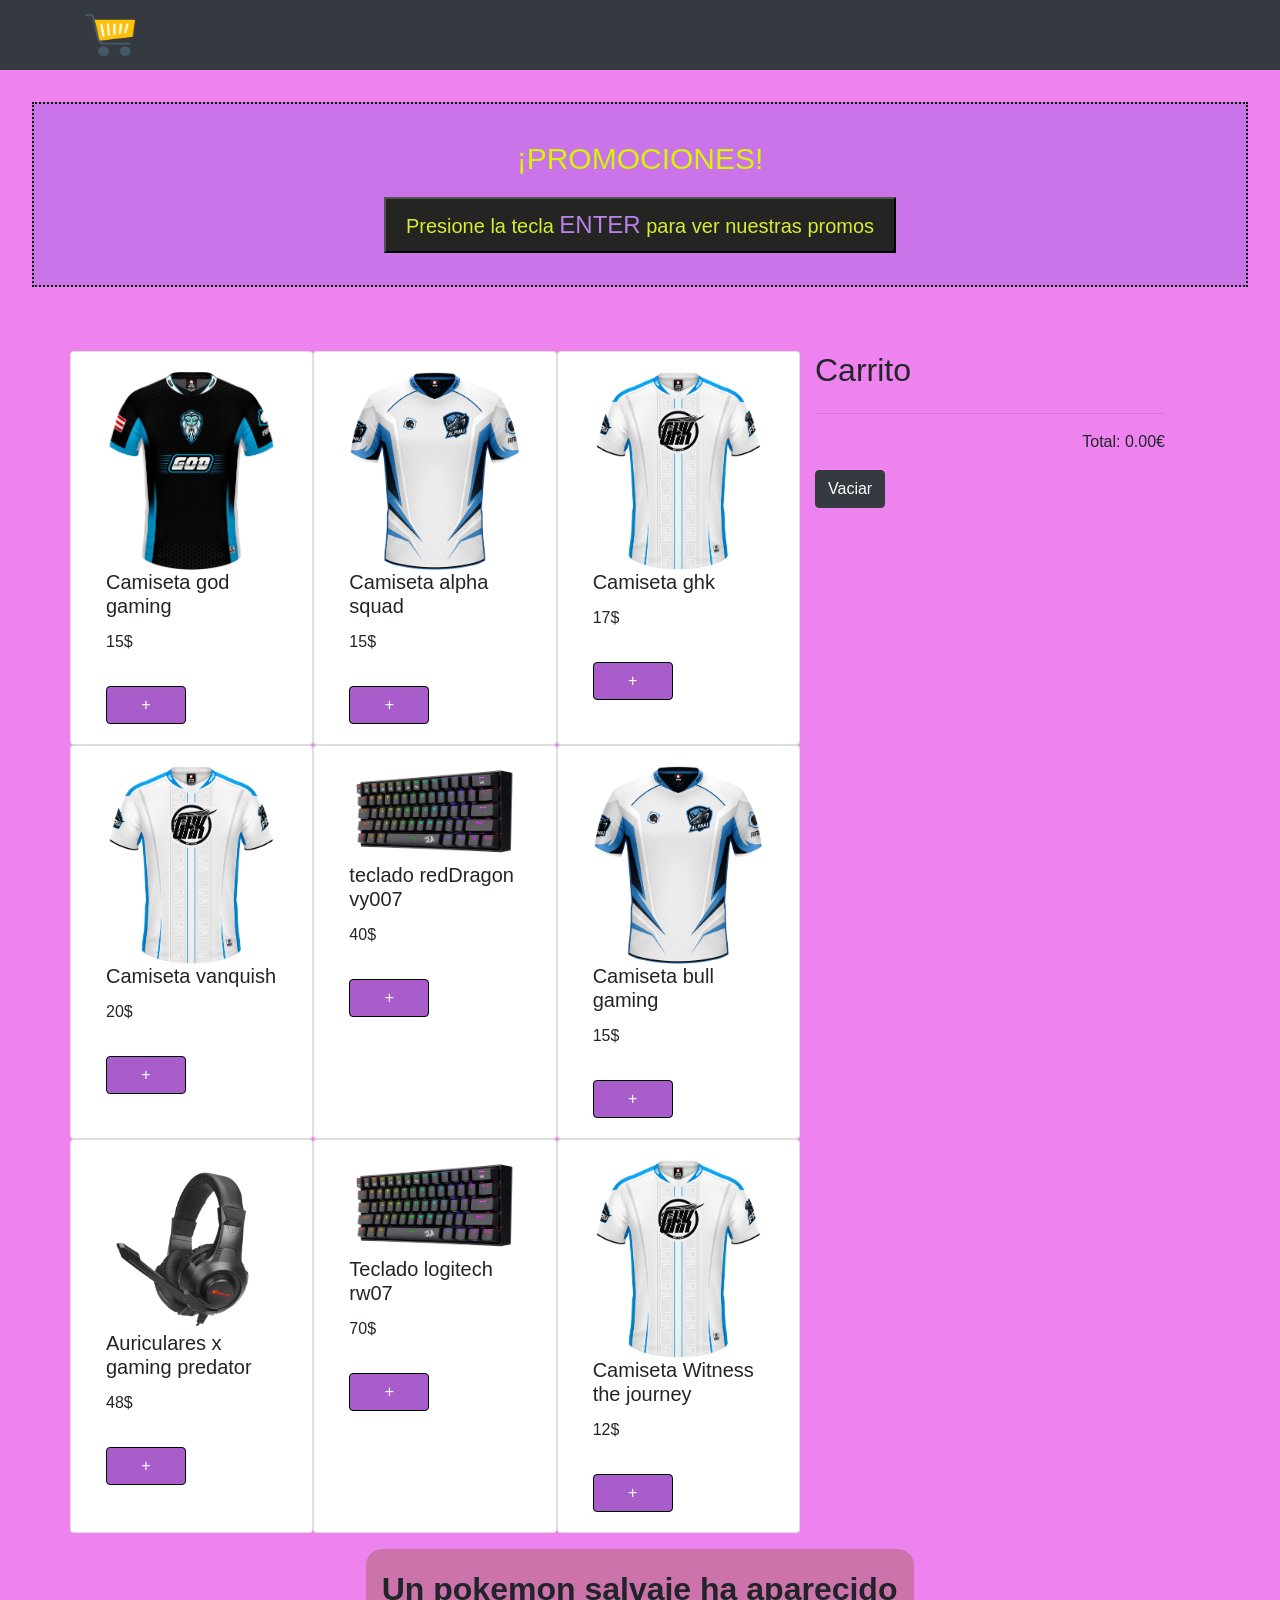
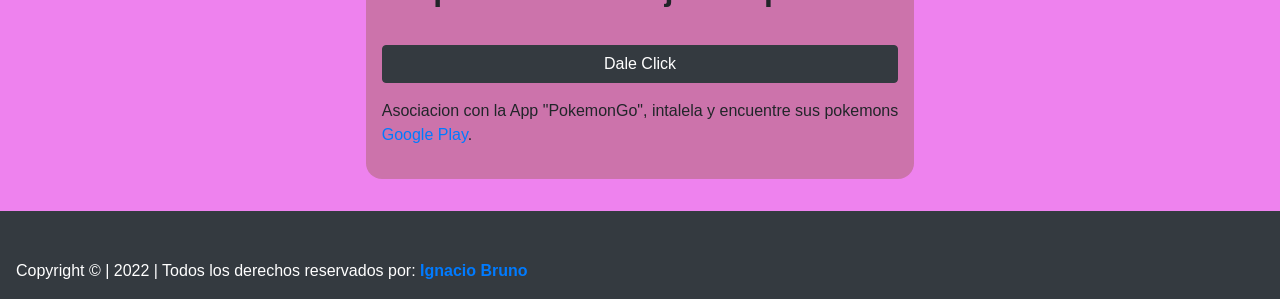
<file: carrito.html>
<!DOCTYPE html>
<html lang="es">
<head>
    <meta charset="UTF-8">
    <meta name="viewport" content="width=device-width, user-scalable=no, initial-scale=1.0, maximum-scale=1.0, minimum-scale=1.0">
    <link rel="stylesheet" href="https://stackpath.bootstrapcdn.com/bootstrap/4.1.0/css/bootstrap.min.css" integrity="sha384-9gVQ4dYFwwWSjIDZnLEWnxCjeSWFphJiwGPXr1jddIhOegiu1FwO5qRGvFXOdJZ4" crossorigin="anonymous">
    <link rel="stylesheet" href="css/estilos.css">
    <title>Carrito</title>
</head>
<body> 
    <header class="mb-3">
        <nav class="navbar bg-dark">
            <div class="container">
                <a class="navbar-brand" href="carrito.html">
                    <img src="recursos/carros.png" alt="" width="50" height="44">
                </a>
            </div>
        </nav>
    </header>
    <div id="caja">
        <p>¡PROMOCIONES!</p>
        <button class="button">Presione la tecla <span class="enter">ENTER</span> para ver nuestras promos</button >
    </div>
    <main>
        
        <div class="container" style=" margin-top: 2rem;">
            <div class="row">
            <div  id="items" class="col-sm-8 row"></div>
                <aside class="col-sm-4">
                    <h2 >Carrito</h2>

                    <ul id="carrito" class="list-group"></ul>
                    <hr>

                    <p class="text-right">Total: <span id="total"></span>&euro;</p>
                    <button id="boton-vaciar" class="btn btn-dark">Vaciar</button>
                </aside>
            </div>
            
        </div>
        <aside id="pok_cont" class="pok_box m-3">
            <p id="pok_p" class="pok_p">Un pokemon salvaje ha aparecido</p>
            <button id="pok_btn" class="btn btn-dark">Dale Click</button>
            <p>Asociacion con la App "PokemonGo", intalela y encuentre sus pokemons <br> <a href="https://play.google.com/store/apps/details?id=com.nianticlabs.pokemongo">Google Play</a>.</p> 
        </aside>
    </main>
    
    <footer class="bg-dark text-white pt-5 mt-3">
                <div class="row align-items-center">
                    <div class="col-md-7 col-lg-8 ml-3">
                        <p>Copyright © | 2022 | Todos los derechos reservados por:
                            <a style="text-decoration:none;" href="carrito.html">
                                <strong>Ignacio Bruno</strong>
                            </a>
                        </p>
                    </div>
                </div>
            </div>
        </div>
    </footer> 
    <script src="https://cdn.jsdelivr.net/npm/bootstrap@5.2.0/dist/js/bootstrap.bundle.min.js" integrity="sha384-A3rJD856KowSb7dwlZdYEkO39Gagi7vIsF0jrRAoQmDKKtQBHUuLZ9AsSv4jD4Xa" crossorigin="anonymous"></script>
    <script src="js/particles.js"></script>
    <script src="js/app.js"></script>
    <script src="js/scripts.js"></script>
</body>
</html>
</file>
<file: css/estilos.css>
.h1-class{
    background: rgb(77,8,155);
    background: linear-gradient(141deg, rgba(77,8,155,0.7178221630449055) 7%, rgba(152,11,148,0.8018557764902836) 19%, rgba(105,29,152,0.7318277652858018) 46%, rgba(52,81,152,0.5833683815323004) 100%);
    font-family: Arial, Helvetica, sans-serif;
    display: flex;
    align-items: center;
    justify-content: center ;
    color: white;
}

.h1-class:hover {
    color: yellow;
}

.nav-bar{
    display: flex;
    justify-content: center;
    align-items: center;
}

#caja{
    position: relative;
    background-color: rgba(58, 58, 210, 0.192);
    margin: 2rem;
    padding: 2rem;
    color: rgb(212, 245, 3);
    font-size: 30px;
    text-align: center;
    border: 2px solid black;
    border-style: dotted;
}

.button{
    background-color: rgb(36, 36, 34);
    font-size: 20px;
    width: 32rem;
    padding: 0.5rem;
    color: rgb(216, 235, 53);
}

.enter{
    color: rgb(182, 130, 231);
    font-size: larger;
}

.btn-class{
    margin-top: 1rem;
    width: 5rem;
    background-color: rgb(168, 93, 202);
    color: rgb(255, 255, 255);
    font-size: 1rem;
    border-color: black;
}

body{  background-color: violet;}

main{
    display: flex;
    justify-content: center;
    flex-wrap: wrap;
}

.pokemon{
    height: 12rem;
    width: 12rem;
    margin: 0 auto;
}

#pok_cont {
    background-color: #a663637c;
    border-radius: 1rem;
    display:flex;
    flex-direction:column;
    padding: 1rem;
    height: max-content;
    gap: 1rem;
}

.pok_p{
    font-size: 2rem;
    font-weight: 900;
}


#particles-js{
    position: fixed;
    width: 100%;
    height: 50rem;  
}
</file>
